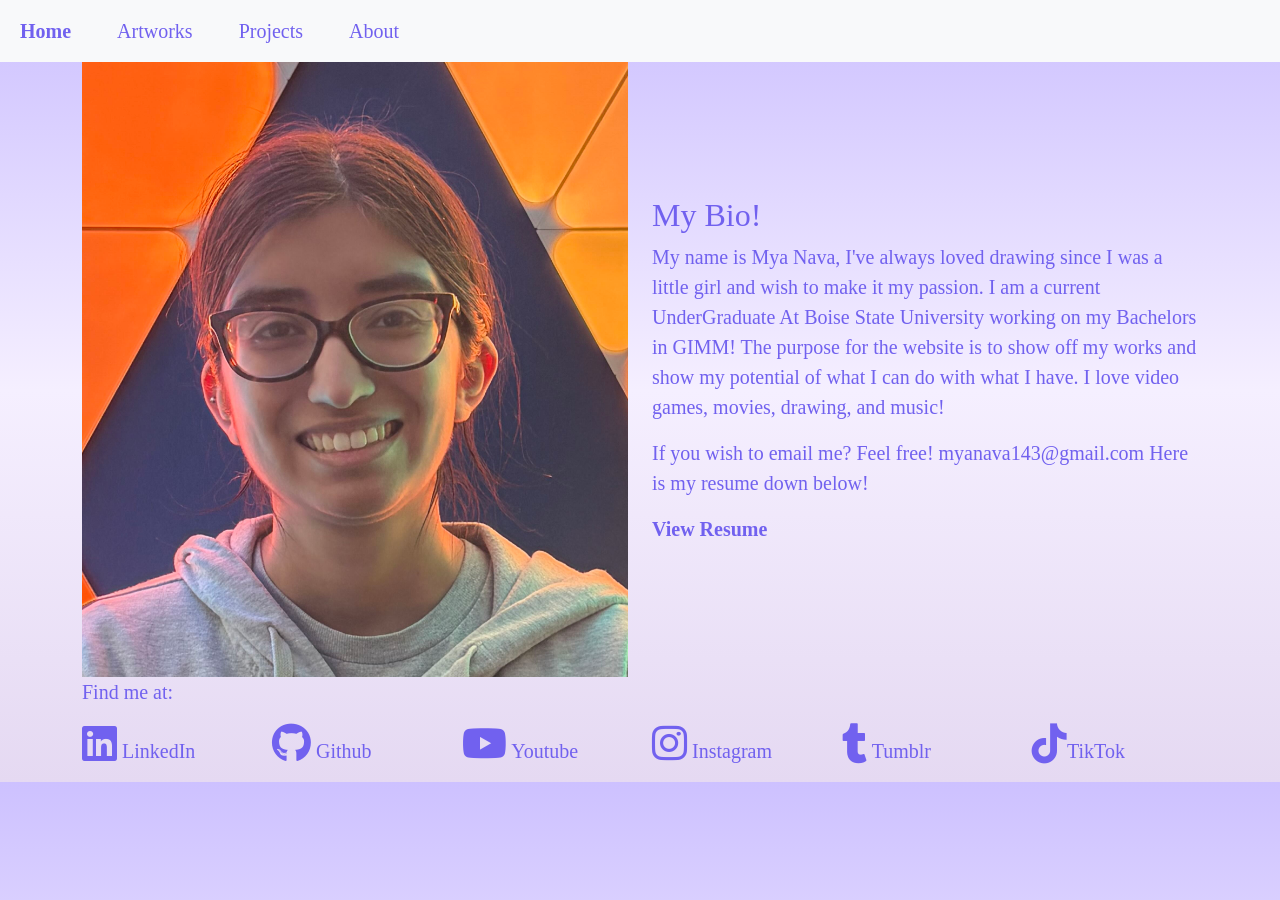
<file: about.html>
<!DOCTYPE html>

<head>
    <meta charset='utf-8' />
    <meta name='viewport' content='width=device-width, initial-scale=1' />
    <title>Mya Nava's Bio</title>
    <link href="https://cdn.jsdelivr.net/npm/bootstrap@5.3.8/dist/css/bootstrap.min.css" rel="stylesheet"
        integrity="sha384-sRIl4kxILFvY47J16cr9ZwB07vP4J8+LH7qKQnuqkuIAvNWLzeN8tE5YBujZqJLB" crossorigin="anonymous">
    <script src="https://cdn.jsdelivr.net/npm/bootstrap@5.3.8/dist/js/bootstrap.bundle.min.js"
        integrity="sha384-FKyoEForCGlyvwx9Hj09JcYn3nv7wiPVlz7YYwJrWVcXK/BmnVDxM+D2scQbITxI"
        crossorigin="anonymous"></script>
    <link rel="stylesheet" href="styleports.css" />
    <link rel='stylesheet' href='https://cdnjs.cloudflare.com/ajax/libs/font-awesome/6.2.1/css/all.min.css' />

</head>

<body>
    <nav class="navbar navbar-expand-lg bg-body-tertiary">
        <div class="container-fluid">
            <button class="navbar-toggler" type="button" data-bs-toggle="collapse" data-bs-target="#navbarNavAltMarkup"
                aria-controls="navbarNavAltMarkup" aria-expanded="false" aria-label="Toggle navigation">
                <span class="navbar-toggler-icon"></span>
            </button>
            <div class="collapse navbar-collapse" id="navbarNavAltMarkup">
                <div class="navbar-nav">
                    <a class="nav-link active" aria-current="page" href="index.html">Home</a>
                    <a class="nav-link" href="Art.html">Artworks</a>
                    <a class="nav-link" href="projects.html">Projects</a>
                    <a class="nav-link" href="about.html">About</a>
                </div>
            </div>
        </div>
    </nav>
    <div id="content">
        <div class="container">
            <div class="row align-items-center">
                <div class="col-md-6">
                    <img src="assets/Img/Portrait.jpg" class="img-fluid" alt="Photo of Mya Nava" />
                </div>
                <div class="col-md-6 d-flex flex-column justify-content-center">
                    <h1>My Bio!</h1>
                    <p>My name is Mya Nava, I've always loved drawing since I was
                        a little girl and wish to make it my passion. I am a current
                        UnderGraduate At Boise State University working on my Bachelors
                        in GIMM! The purpose for the website is to show off my works and show
                        my potential of what I can do with what I have. I love video games,
                        movies, drawing, and music!</p>
                    <p>
                        If you wish to email me? Feel free!
                        myanava143@gmail.com
                        Here is my resume down below!
                    </p>
                    <a href="assets/Mya Nava_Resume_2026.pdf" target="_blank" class="resume-link">View Resume</a>
                </div>
            </div>
        </div>
        <div class="container bottom-left">
            <div class="row">
                <div class="col-md-12">
                    <p>Find me at:</p>
                </div>
            </div>
            <div class="row">
                <div class="col-md-2">
                    <p>
                        <a href='https://www.linkedin.com/in/mya-nava-a6092a3a5/'>
                            <i class='fa-2x fa-brands fa-linkedin'></i> LinkedIn
                        </a>
                    </p>
                </div>
                <div class="col-md-2">
                    <p>
                        <a href='https://github.com/MyaN143'>
                            <i class='fa-2x fa-brands fa-github'></i> Github
                        </a>
                    </p>
                </div>
                <div class="col-md-2">
                    <p>
                        <a href='https://youtube.com/@stardraws1438?si=08pbGQKwmeLdhVlk'>
                            <i class='fa-2x fa-brands fa-youtube'></i> Youtube
                        </a>
                    </p>
                </div>
                <div class="col-md-2">
                    <p>
                        <a href='https://www.instagram.com/stardraws143?igsh=MWdkeWc2djRtOWtkag%3D%3D&utm_source=qr'>
                            <i class='fa-2x fa-brands fa-instagram'></i> Instagram
                        </a>
                    </p>
                </div>
                <div class="col-md-2">
                    <p>
                        <a href='https://www.tumblr.com/star143gallery'>
                            <i class='fa-2x fa-brands fa-tumblr'></i> Tumblr
                        </a>
                    </p>
                </div>
                <div class="col-md-2">
                    <p>
                        <a href="https://www.tiktok.com/@star_draws143?_r=1&_t=ZP-94wCTrjHHzi">
                            <i class="fa-2x fa-brands fa-tiktok"></i>TikTok
                        </a>
                    </p>
                </div>
            </div>
        </div>
        <div class='ribbon'></div>
</body>

</html>
</file>
<file: styleports.css>
body {
  background: linear-gradient(to bottom, #cdc1ff,#f5efff, #e5d9f2);
}

h1 {
    color: #7161ef;
    font-size: 24pt;
    font-family: 'Times New Roman', Times, serif;
}

p {
    color: #7161ef;
    font-size: 15pt;
    font-family: 'Times New Roman', Times, serif;
}


.resume-link {
    color: #7161ef;
    text-decoration: none;
    font-weight: bold;
    font-family: 'Times New Roman', Times, serif;
    font-size: 15pt;
}

.resume-link:hover {
    color: #ffac81;
}

.bottom-left a {
    color: #7161ef;
    /* or any color you want */
    text-decoration: none;
    /* removes underline */
}

.bottom-left a:hover {
    color: #ffac81;
}

.navbar .nav-link:hover {
    color: #ffac81;
    /* color when hovered */
}

.navbar .nav-link.active {
    font-family: 'Times New Roman', Times, serif;
    color: #7161ef;
    /* color for the current page */
    font-weight: bold;
    /* optional for emphasis */
    font-size: 15pt;
}

.navbar .nav-link {
    font-family: 'Times New Roman', Times, serif;
    color: #7161ef;
    text-decoration: none;
    font-size: 15pt;
}

.navbar-nav .nav-link {
    margin-right: 30px;
    /* space between links */
}

.navbar-nav .nav-link:last-child {
    margin-right: 0;
    /* remove extra space after last link */
}
</file>
